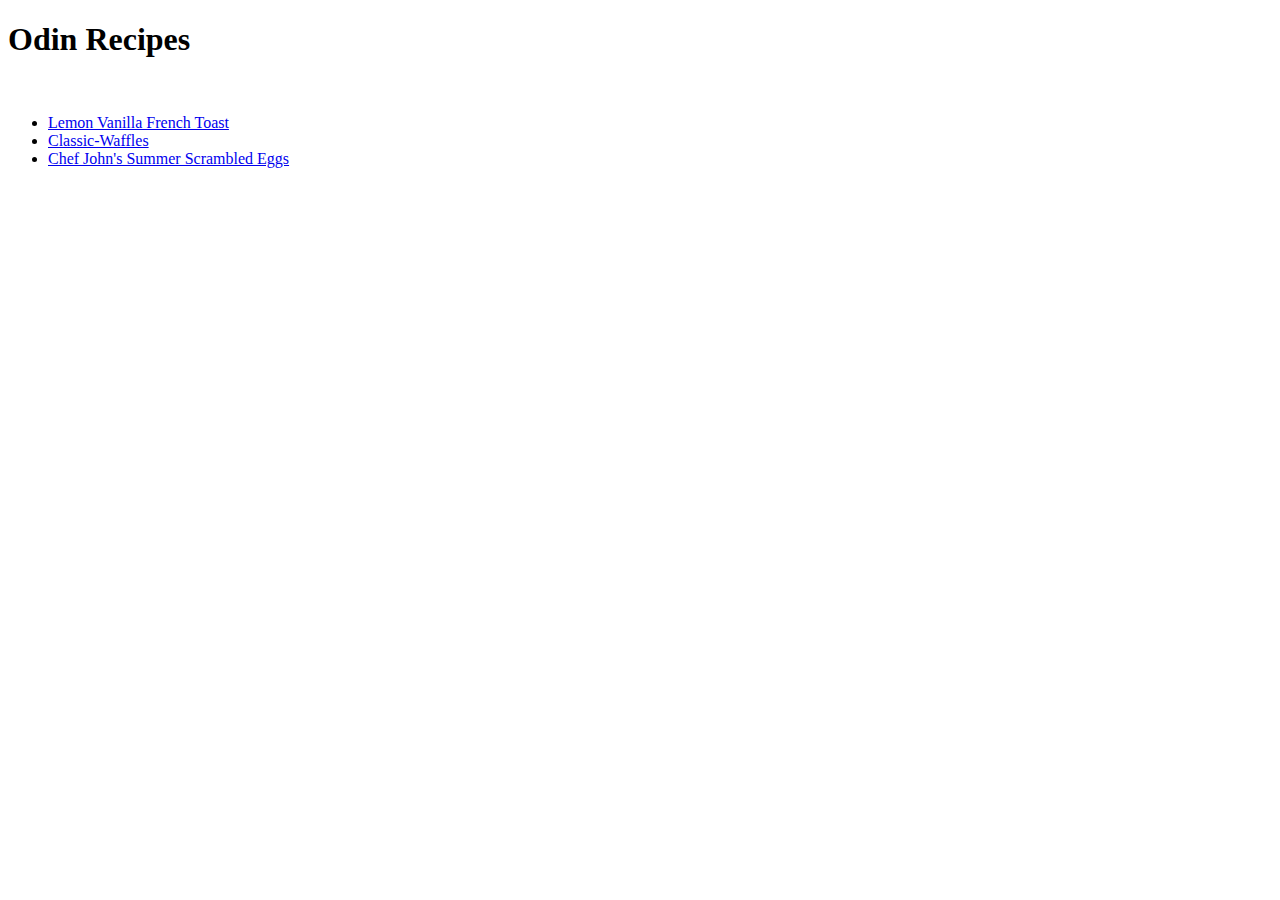
<file: index.html>
<!DOCTYPE html>
<html lang="en">
    <head>
        <meta charset="UTF-8">
        <title>The Odin Project</title>
    </head>
    <body>
        <h1>Odin Recipes</h1>
        <br>
        <ul>
            <li><a href="./recipes/lemon-vanilla-french-toast.html">Lemon Vanilla French Toast</a></li>
            <li><a href="./recipes/Classic-Waffles.html">Classic-Waffles</a></li>
            <li><a href="./recipes/Chef-Johns-Summer-Scrambled-Eggs.html">Chef John's Summer Scrambled Eggs</a></li>

        </ul>
        
    </body>
</html>
</file>
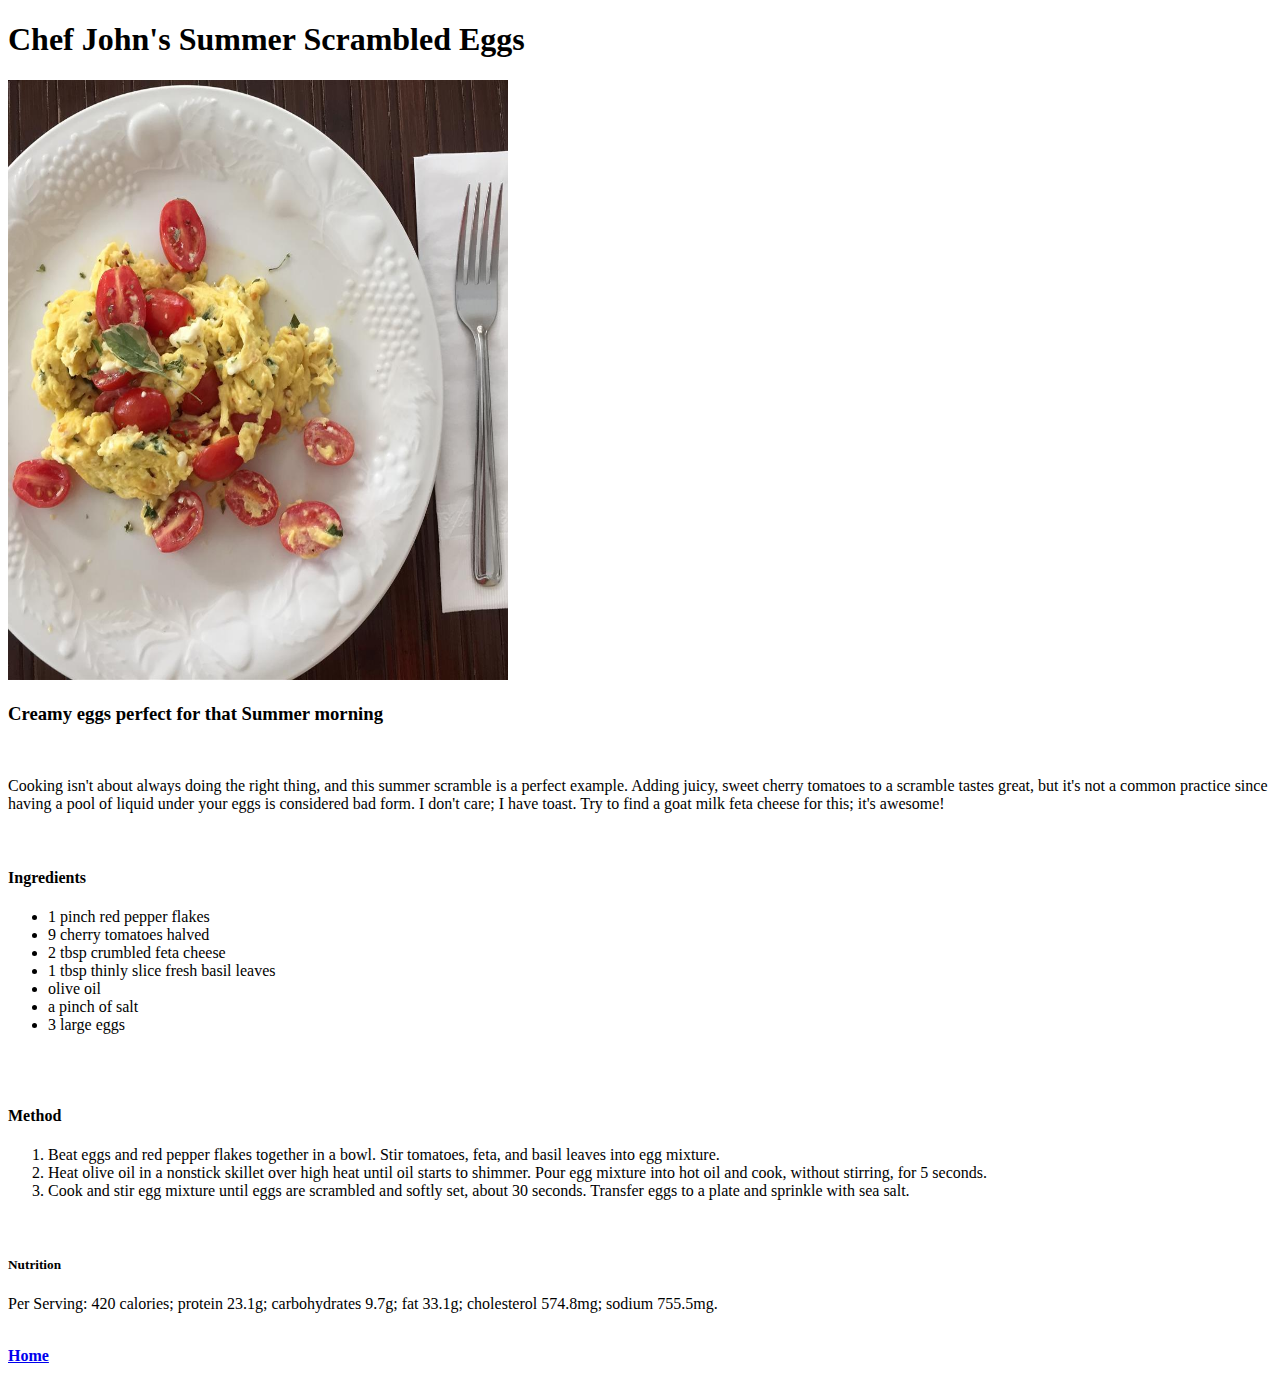
<file: recipes/Chef-Johns-Summer-Scrambled-Eggs.html>
<!DOCTYPE html>
<html lang="en">
    <head>
        <meta charset="UTF-8">
        <title>Chef John's Summer Scrambled Eggs</title>
    </head>
    <body>
        <h1>Chef John's Summer Scrambled Eggs</h1>
        <img src="./eggs.jpeg" alt="Scrambled Eggs" style="width:500px;height:600px;">
        <h3>Creamy eggs perfect for that Summer morning</h3>
        <br>
        <p>Cooking isn't about always doing the right thing, and this summer scramble is a perfect example. 
            Adding juicy, sweet cherry tomatoes to a scramble tastes great, but it's not a common practice since having a pool of liquid under your eggs is considered bad form. I don't care; I have toast. 
            Try to find a goat milk feta cheese for this; it's awesome!
        </p>
        <br>
        <h4>Ingredients</h4>
        <ul>
            <li>1 pinch red pepper flakes</li>
            <li>9 cherry tomatoes halved</li>
            <li>2 tbsp crumbled feta cheese</li>
            <li>1 tbsp thinly slice fresh basil leaves</li>
            <li>olive oil</li>
            <li>a pinch of salt</li>
            <li>3 large eggs</li>
        </ul>
        <br>
        <br>
        <h4>Method</h4>
        
        <ol>
            <li>Beat eggs and red pepper flakes together in a bowl. Stir tomatoes, feta, and basil leaves into egg mixture.</li>
            <li>Heat olive oil in a nonstick skillet over high heat until oil starts to shimmer. Pour egg mixture into hot oil and cook, without stirring, for 5 seconds.</li>
            <li>Cook and stir egg mixture until eggs are scrambled and softly set, about 30 seconds. Transfer eggs to a plate and sprinkle with sea salt.</li>
        </ol>
        <br>
        <h5>Nutrition</h5>
        <p>Per Serving: 420 calories; protein 23.1g; carbohydrates 9.7g; fat 33.1g; cholesterol 574.8mg; sodium 755.5mg.</p>
        <br>
        <strong><a href="../index.html">Home</a></strong>
    </body>
</html>
</file>
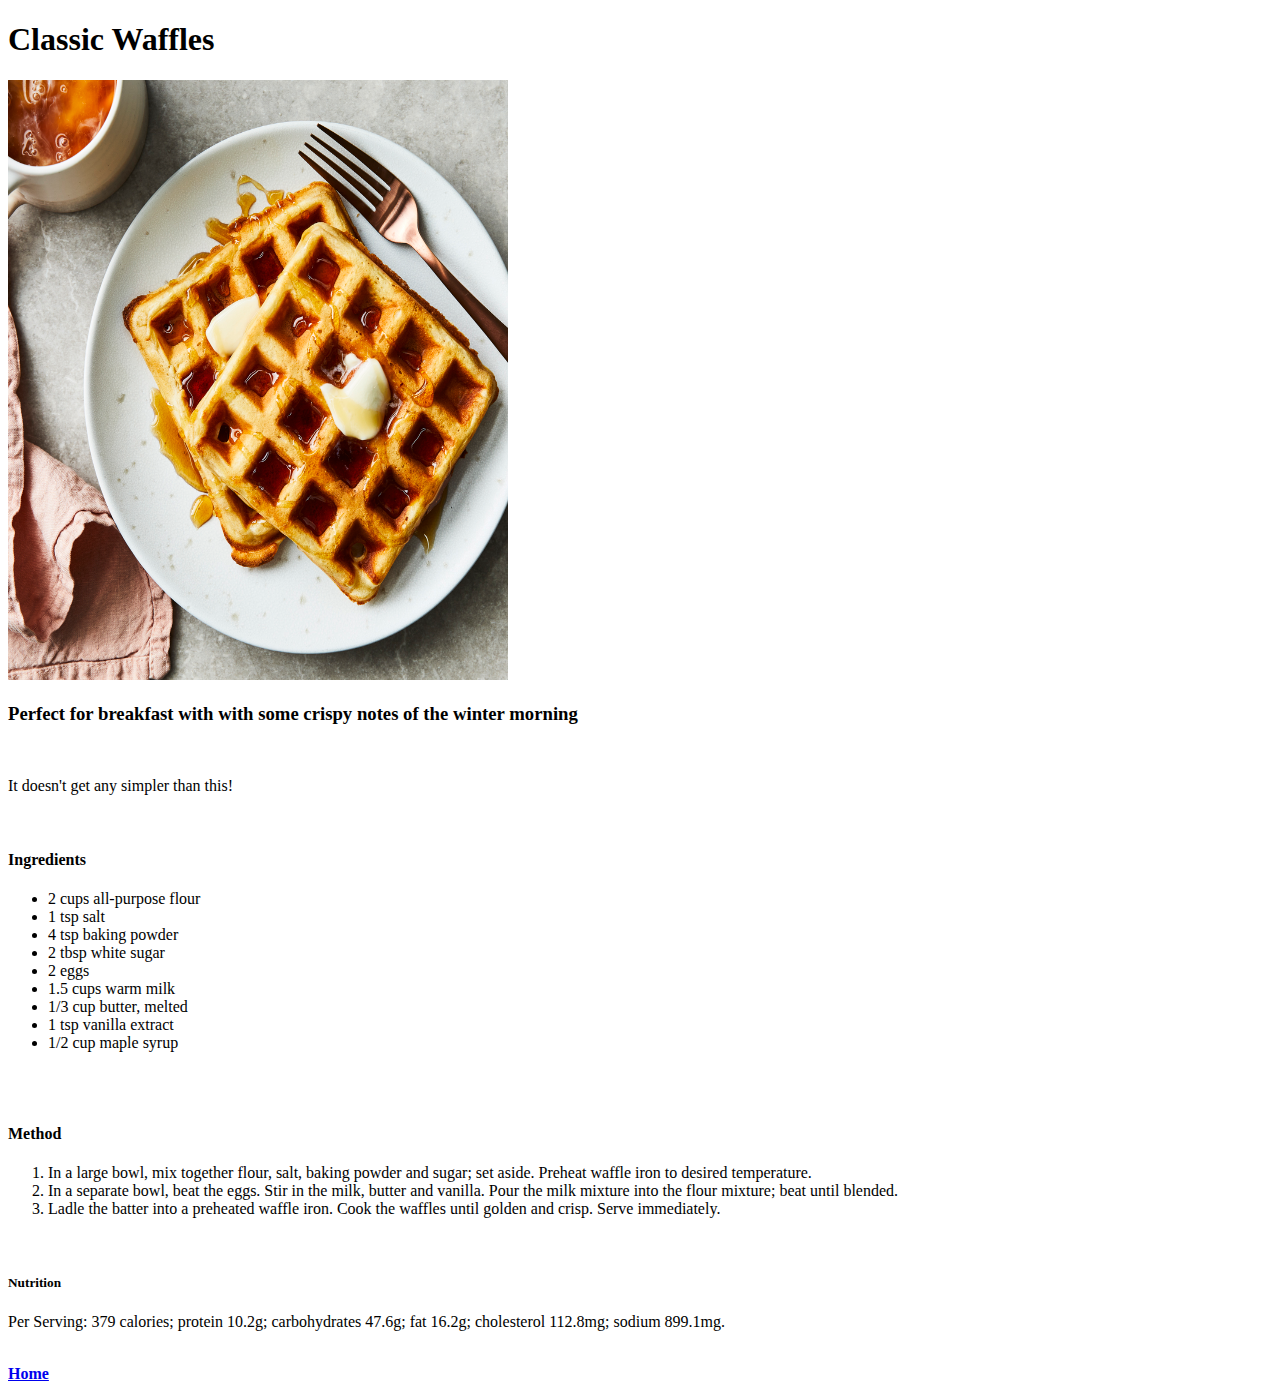
<file: recipes/Classic-Waffles.html>
<!DOCTYPE html>
<html lang="en">
    <head>
        <meta charset="UTF-8">
        <title>Classic Waffles</title>
    </head>
    <body>
        <h1>Classic Waffles</h1>
        <img src="./waffle.jpeg" alt="Waffle" style="width:500px;height:600px;">
        <h3>Perfect for breakfast with with some crispy notes of the winter morning</h3>
        <br>
        <p>It doesn't get any simpler than this!</p>
        <br>
        <h4>Ingredients</h4>
        <ul>
            <li>2 cups all-purpose flour</li>
            <li>1 tsp salt</li>
            <li>4 tsp baking powder</li>
            <li>2 tbsp white sugar</li>
            <li>2 eggs</li>
            <li>1.5 cups warm milk</li>
            <li>1/3 cup butter, melted</li>
            <li>1 tsp vanilla extract</li>
            <li>1/2 cup maple syrup</li>
        </ul>
        <br>
        <br>
        <h4>Method</h4>
        
        <ol>
            <li>In a large bowl, mix together flour, salt, baking powder and sugar; set aside. Preheat waffle iron to desired temperature.</li>
            <li>In a separate bowl, beat the eggs. Stir in the milk, butter and vanilla. Pour the milk mixture into the flour mixture; beat until blended.</li>
            <li>Ladle the batter into a preheated waffle iron. Cook the waffles until golden and crisp. Serve immediately.</li>
        </ol>
        <br>
        <h5>Nutrition</h5>
        <p>Per Serving: 379 calories; protein 10.2g; carbohydrates 47.6g; fat 16.2g; cholesterol 112.8mg; sodium 899.1mg.</p>
        <br>
        <strong><a href="../index.html">Home</a></strong>
    </body>
</html>
</file>
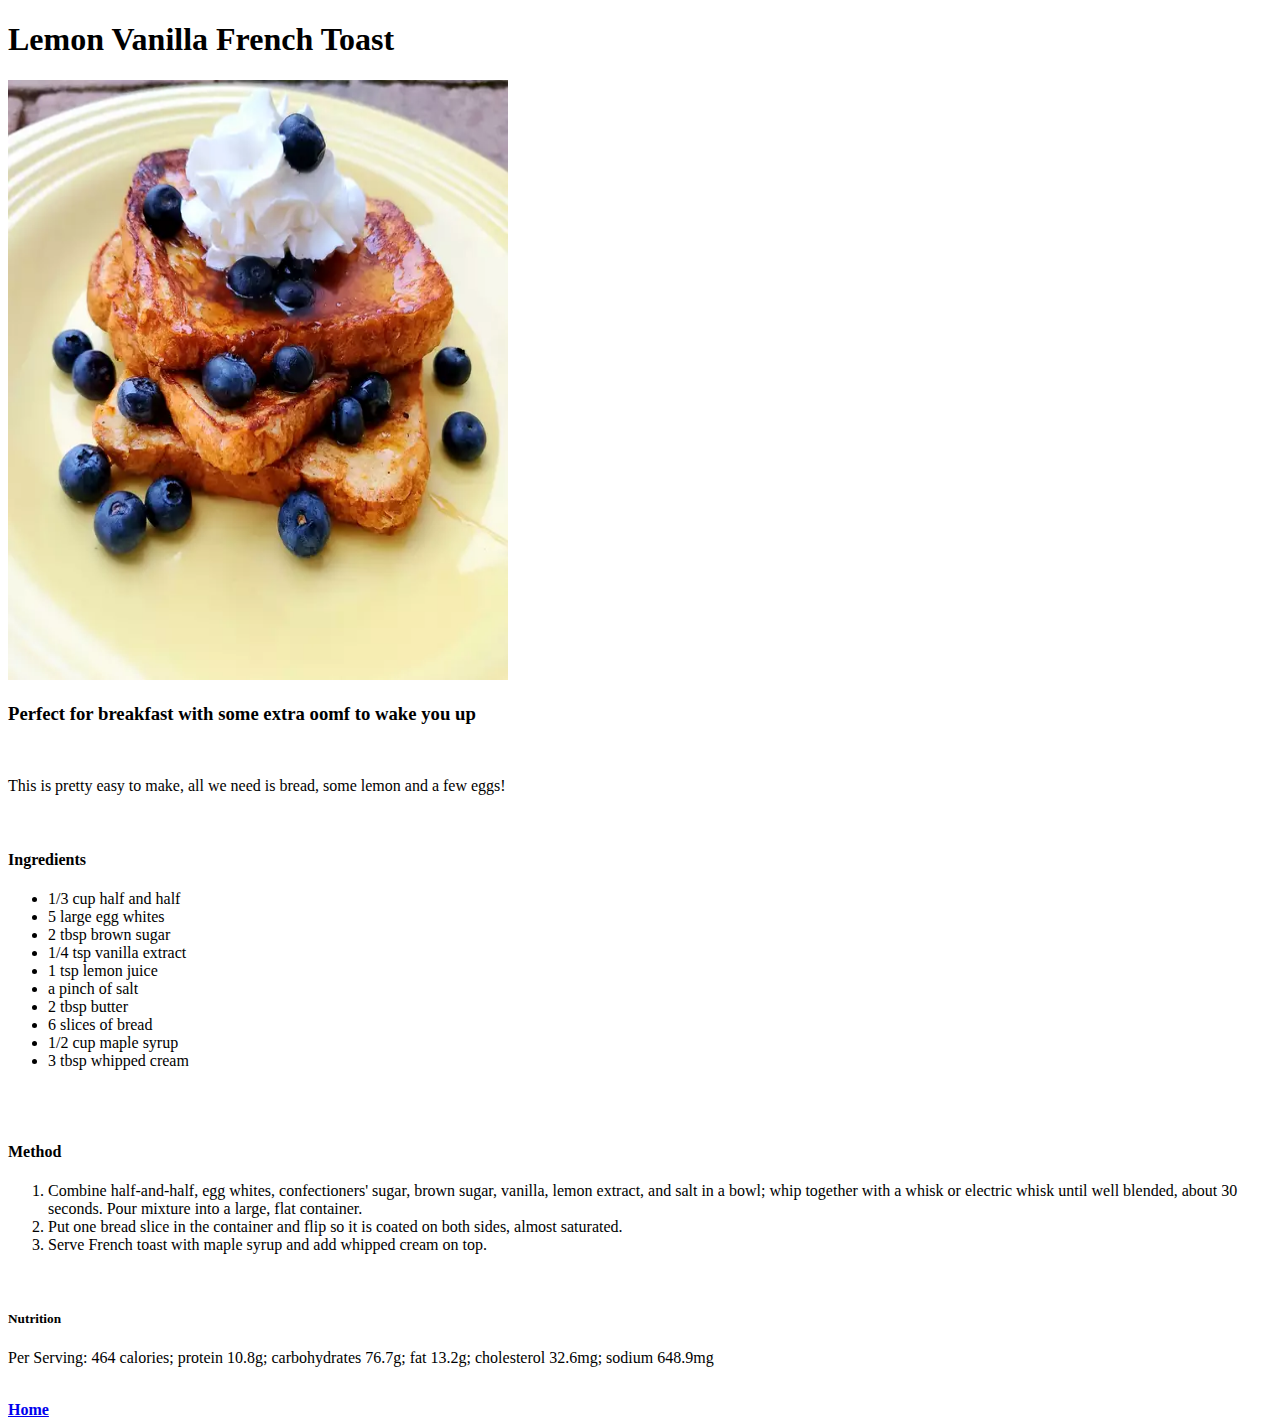
<file: recipes/lemon-vanilla-french-toast.html>
<!DOCTYPE html>
<html lang="en">
    <head>
        <meta charset="UTF-8">
        <title>Lemon Vanilla French Toast</title>
    </head>
    <body>
        <h1>Lemon Vanilla French Toast</h1>
        <img src="./picture.jpg" alt="French Toast" style="width:500px;height:600px;">
        <h3>Perfect for breakfast with some extra oomf to wake you up</h3>
        <br>
        <p>This is pretty easy to make, all we need is bread, some lemon and a few eggs!</p>
        <br>
        <h4>Ingredients</h4>
        <ul>
            <li>1/3 cup half and half</li>
            <li>5 large egg whites</li>
            <li>2 tbsp brown sugar</li>
            <li>1/4 tsp vanilla extract</li>
            <li>1 tsp lemon juice</li>
            <li>a pinch of salt</li>
            <li>2 tbsp butter</li>
            <li>6 slices of bread</li>
            <li>1/2 cup maple syrup</li>
            <li>3 tbsp whipped cream</li>
        </ul>
        <br>
        <br>
        <h4>Method</h4>
        
        <ol>
            <li>Combine half-and-half, egg whites, confectioners' sugar, brown sugar, vanilla, lemon extract, and salt in a bowl; whip together with a whisk or electric whisk until well blended, about 30 seconds. Pour mixture into a large, flat container.</li>
            <li>Put one bread slice in the container and flip so it is coated on both sides, almost saturated.</li>
            <li>Serve French toast with maple syrup and add whipped cream on top.</li>
        </ol>
        <br>
        <h5>Nutrition</h5>
        <p>Per Serving: 464 calories; protein 10.8g; carbohydrates 76.7g; fat 13.2g; cholesterol 32.6mg; sodium 648.9mg</p>
        <br>
        <strong><a href="../index.html">Home</a></strong>
    </body>
</html>
</file>
